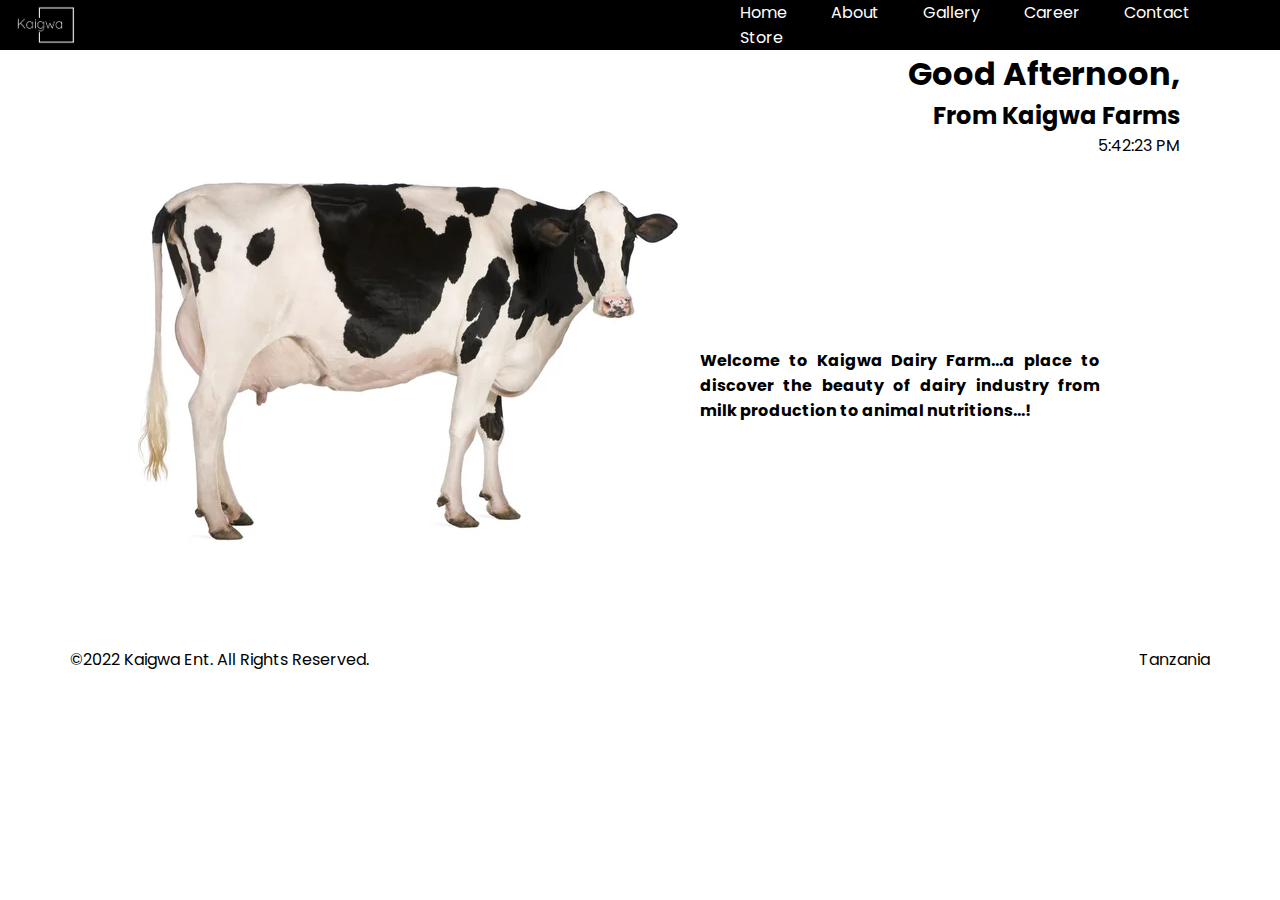
<file: index.html>
<!DOCTYPE html>
<html lang="en">
<head>
  <meta charset="UTF-8">
  <meta http-equiv="X-UA-Compatible" content="IE=edge">
  <meta name="viewport" content="width=device-width, initial-scale=1.0">
  <title>Landing Page</title>
  <link rel="stylesheet" href="main.css">
  <link href="https://fonts.googleapis.com/css2?family=Poppins:wght@100;200&display=swap" rel="stylesheet">
</head>
<body>
  <div class="topnav">
    <img class="brand" src="kaigwa logo 3.png">
    <div class="right">
      <a class="active" href="index.html">Home</a>
      <a class="active" href="about.html">About</a>
      <a class="active" href="gallery.html">Gallery</a>
      <a class="active" href="career.html">Career</a>
      <a class="active" href="contact.html">Contact</a>
      <a class="active" href="store.html">Store</a>
      
    </div>
  </div>

  <div class="content">
    <h1>
      <span id="greeting">Good Morning</span>
    </h1>
    <h2>From Kaigwa Farms</h2>
    <time id="time">4:52:04 AM</time>
  </div>
  <div class="display">
    <img class="cow" src="cow.jpg">
    <p class="words">Welcome to Kaigwa Dairy Farm...a place to discover the beauty of dairy industry from milk production to animal nutritions...!</p>
  </div>
  
  <footer>
    <div class="rights">
      <p class="copyrights"><span>&#169</span>2022 Kaigwa Ent. All Rights Reserved.</p>
      <p class="country">Tanzania</p>
    </div>
  </footer>
  <script src="main.js"></script>
</body>
</html>
</file>
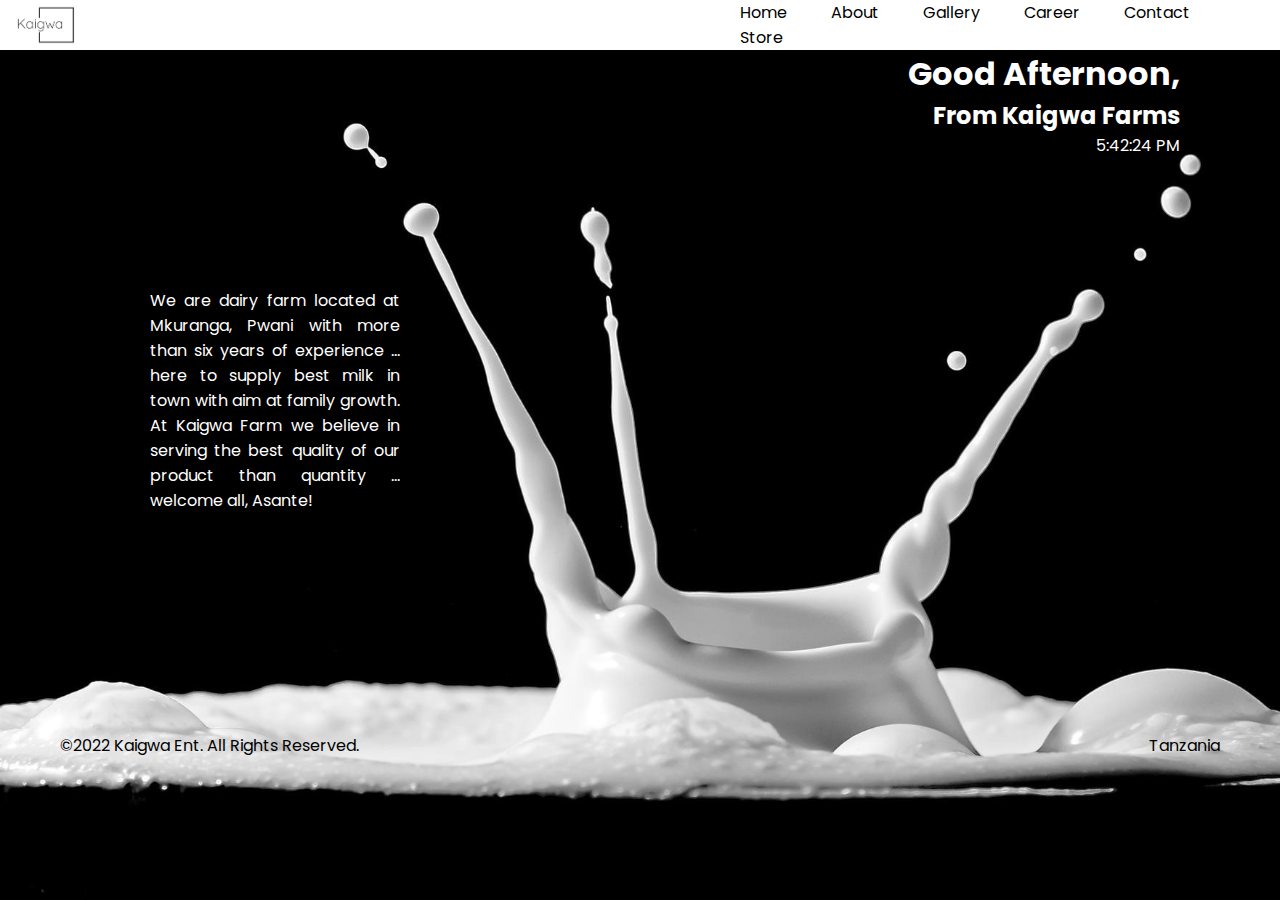
<file: about.html>
<!DOCTYPE html>
<html lang="en">
<head>
  <meta charset="UTF-8">
  <meta http-equiv="X-UA-Compatible" content="IE=edge">
  <meta name="viewport" content="width=device-width, initial-scale=1.0">
  <title>about</title>
</head>
<link rel="stylesheet" href="about.css">
<link href="https://fonts.googleapis.com/css2?family=Poppins:wght@100;200&display=swap" rel="stylesheet">
<body>
  <div class="topnav">
    <img class="brand" src="logo.png">
    <div class="right">
      <a class="active" href="index.html">Home</a>
      <a class="active" href="about.html">About</a>
      <a class="active" href="gallery.html">Gallery</a>
      <a class="active" href="career.html">Career</a>
      <a class="active" href="contact.html">Contact</a>
      <a class="active" href="store.html">Store</a>
    </div>
  </div>
  <div class="content">
    <h1>
      <span id="greeting">Good Morning</span>
    </h1>
    <h2>From Kaigwa Farms</h2>
    <time id="time">4:52:04 AM</time>
  </div>

  <p class="text">We are dairy farm located at Mkuranga, Pwani with more than six years of experience ... here to supply best milk in town with aim at family growth. At Kaigwa Farm we believe in serving the best quality of our product than quantity ... welcome all, Asante!</p>

  
  <footer>
    <div class="rights">
      <p class="copyrights"><span>&#169</span>2022 Kaigwa Ent. All Rights Reserved.</p>
      <p class="country">Tanzania</p>
    </div>
  </footer>
  <script src="main.js"></script>
</body>
</html>
</file>
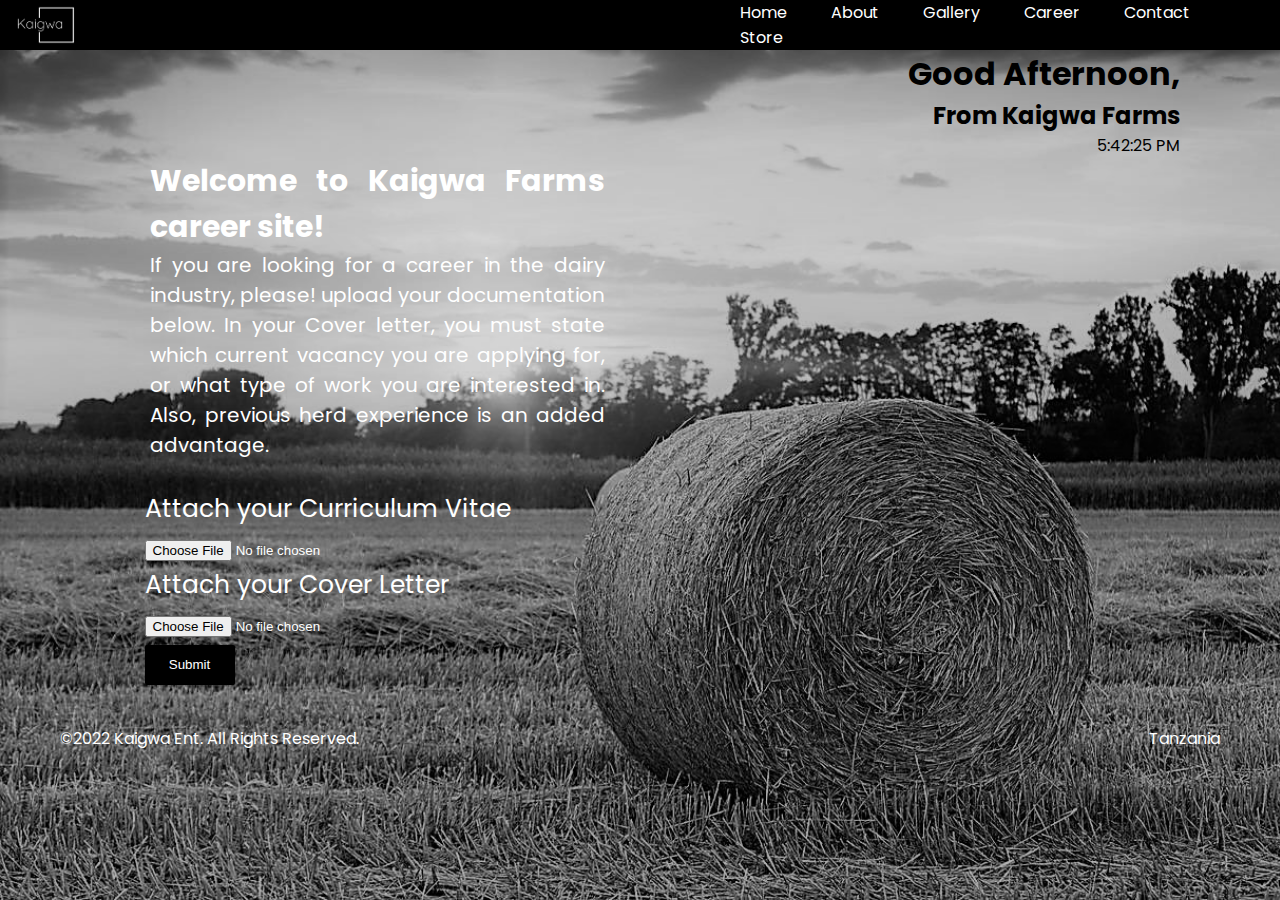
<file: career.html>
<!DOCTYPE html>
<html lang="en">
<head>
  <meta charset="UTF-8">
  <meta http-equiv="X-UA-Compatible" content="IE=edge">
  <meta name="viewport" content="width=device-width, initial-scale=1.0">
  <title>Career</title>
  <link rel="stylesheet" href="career.css">
  <link href="https://fonts.googleapis.com/css2?family=Poppins:wght@100;200&display=swap" rel="stylesheet">
</head>
<body>
  <div class="topnav">
    <img class="brand" src="kaigwa logo 3.png">
    <div class="right">
      <a class="active" href="index.html">Home</a>
      <a class="active" href="about.html">About</a>
      <a class="active" href="gallery.html">Gallery</a>
      <a class="active" href="career.html">Career</a>
      <a class="active" href="contact.html">Contact</a>
      <a class="active" href="store.html">Store</a>
    </div>
  </div>

  <div class="content">
    <h1>
      <span id="greeting">Good Morning</span>
    </h1>
    <h2>From Kaigwa Farms</h2>
    <time id="time">4:52:04 AM</time>
  </div>

  <div class="career">
    <h2>Welcome to Kaigwa Farms career site!</h2>
    <p>If you are looking for a career in the dairy industry, please! upload your documentation below. In your Cover letter, you must state which current vacancy you are applying for, or what type of work you are interested in. Also, previous herd experience is an added advantage.</p>
    
  </div>

  <div class="form">
    <form method="post" enctype="multipart/form-data" action="">
      <div>
        <label for="curriculum">Attach your Curriculum Vitae</label><br>
        <input type="file" id="curriculum" name="curriculum"
              accept=".doc,.docx,application/msword,.pdf">
              <br>
              <label for="letter">Attach your Cover Letter</label><br>
              <input type="file" id="letter" name="letter"
                    accept=".doc,.docx,application/msword,.pdf">
      </div>
      <div class="btn">
        <input class="button" name="Submit" type="Submit" value="Submit">
      </div>
    </form>
  </div>

  <footer>
    <div class="rights">
      <p class="copyrights"><span>&#169</span>2022 Kaigwa Ent. All Rights Reserved.</p>
      <p class="country">Tanzania</p>
    </div>
  </footer>
  <script src="main.js"></script>
</body>
</html>
</file>
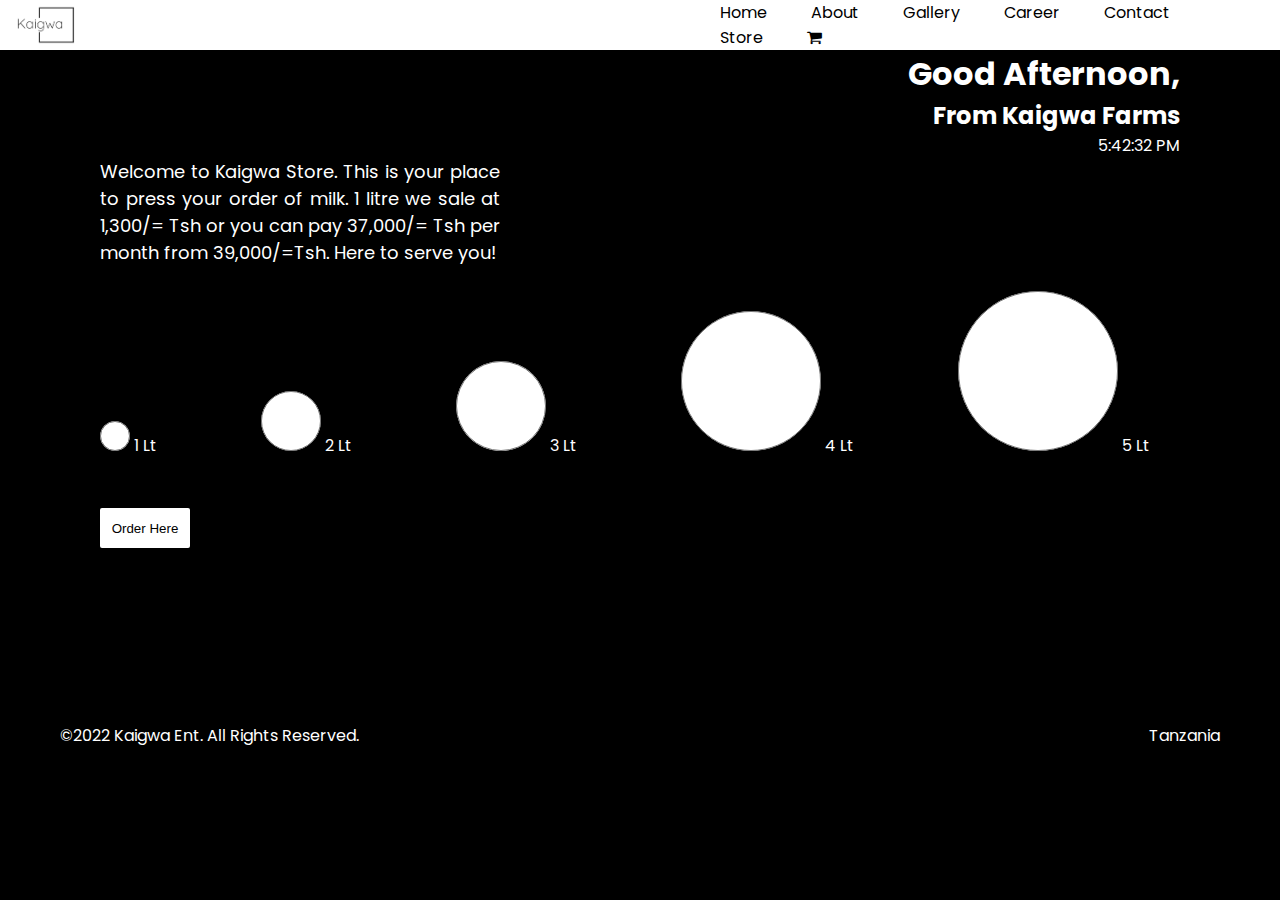
<file: store.html>
<!DOCTYPE html>
<html lang="en">
<head>
  <meta charset="UTF-8">
  <meta http-equiv="X-UA-Compatible" content="IE=edge">
  <meta name="viewport" content="width=device-width, initial-scale=1.0">
  <title>store</title>
</head>
<link rel="stylesheet" href="store.css">
<link href="https://fonts.googleapis.com/css2?family=Poppins:wght@100;200&display=swap" rel="stylesheet">
<link rel='stylesheet' href='https://cdnjs.cloudflare.com/ajax/libs/font-awesome/4.7.0/css/font-awesome.min.css'>

<body>
  <div class="topnav">
    <img class="brand" src="logo.png">
    <div class="right">
      <a class="active" href="index.html">Home</a>
      <a class="active" href="about.html">About</a>
      <a class="active" href="gallery.html">Gallery</a>
      <a class="active" href="career.html">Career</a>
      <a class="active" href="contact.html">Contact</a>
      <a class="active" href="store.html">Store</a>
      <i class="fa fa-shopping-cart" id="bag" href="shopping.html"></i>
    
      
    </div>
  </div>
  <div class="content">
    <h1>
      <span id="greeting"></span>
    </h1>
    <h2>From Kaigwa Farms</h2>
    <time id="time"></time>
  </div>

  <div class="maelezo">
    <p class="duka">Welcome to Kaigwa Store. This is your place to press your order of milk. 1 litre we sale at 1,300/= Tsh or you can pay 37,000/= Tsh per month from 39,000/=Tsh. Here to serve you!</p>
  </div>

  <div class="lita">
    <input class="maziwa-1" type="radio" id="maziwa" name="litre" value="1">
    <label for="mazaiwa">1 Lt</label>
    <input class="maziwa-2" type="radio" id="maziwa" name="litre" value="2">
    <label for="mazaiwa">2 Lt</label>
    <input class="maziwa-3" type="radio" id="maziwa" name="litre" value="3">
    <label for="mazaiwa">3 Lt</label>
    <input class="maziwa-4" type="radio" id="maziwa" name="litre" value="4">
    <label for="mazaiwa">4 Lt</label>
    <input class="maziwa-5" type="radio" id="maziwa" name="litre" value="5">
    <label for="mazaiwa">5 Lt</label>
  </div>

  <div class="cart">
    <button id="order-here" class="order">Order Here</button>
  </div>

  <footer>
    <div class="rights">
      <p class="copyrights"><span>&#169</span>2022 Kaigwa Ent. All Rights Reserved.</p>
      <p class="country">Tanzania</p>
    </div>
  </footer>
  <script src="main.js"></script>
</body>
</html>
</file>
<file: main.css>
*{
  margin: 0;
  padding: 0;
  box-sizing: border-box;
}
body{
  font-family: 'Poppins', sans-serif;
  background-color: white;
  color: black;
}
.rights{
  padding-top: 100px;
  display: flex;
  flex-direction: row;
  justify-content: center;
  align-items: center;
}
.copyrights{
  padding-right: 770px;
}
.topnav{
  background-color: black;
  color: white;
  display: flex;
  flex-direction: row;
  justify-content: center;
  align-items: center;
  gap: 20px;
  
}
.active{
  color: white;
  text-decoration: none;
  margin-right: 40px;
}
.right{
  padding-left: 150px;
  
}
.brand{
  padding-right: 490px;
  height: 50px;
}
.content{
  display: flex;
  flex-direction: column;
  justify-content:flex-end;
  align-items: flex-end;
  padding-right: 100px;
}
.cow{
  display: flex;
  flex-direction: column;
  justify-content: flex-start;
  align-items: flex-start;
  padding-left: 100px;
}
.display{
  display: flex;
}
.words{
  padding-top: 190px;
  font-weight: bold;
  display: flex;
  flex-direction: column;
  align-items: center;
  width: 400px;
  text-align: justify;
}
</file>
<file: about.css>
*{
  margin: 0;
  padding: 0;
  box-sizing: border-box;
}
body{
  font-family: 'Poppins', sans-serif;
  background-image: url('drop\ milk\ 1.jpg');
  background-attachment: fixed;
  background-size: cover;
  color: white;
}
.rights{
  padding-top: 220px;
  color: black;
  display: flex;
  flex-direction: row;
  justify-content: center;
  align-items: center;
}
.copyrights{
  padding-right: 790px;
}

.topnav{
  background-color: white;
  color: black;
  display: flex;
  flex-direction: row;
  justify-content: center;
  align-items: center;
  gap: 20px;
  
}
.active{
  color: black;
  text-decoration: none;
  margin-right: 40px;
}
.right{
  padding-left: 150px;
  
}
.brand{
  padding-right: 490px;
  height: 50px;
}
.content{
  display: flex;
  flex-direction: column;
  justify-content:flex-end;
  align-items: flex-end;
  padding-right: 100px;
}
.text{
  display: flex;
  flex-direction: column;
  justify-content:center;
  align-items: center;
  width: 400px;
  padding-left: 150px;
  padding-top: 130px;
  text-align: justify;
  
}
</file>
<file: career.css>
*{
  margin: 0;
  padding: 0;
  box-sizing: border-box;
}
body{
  font-family: 'Poppins', sans-serif;
  background-image: url('black\ n\ white.jpg');
  background-attachment: fixed;
  background-size: cover;
  
}

.career{
  color: white;
  display: flex;
  flex-direction: column;
  justify-content:center;
  align-items: center;
  font-size: 20px;
  width: 605px;
  padding-left: 150px;
  text-align: justify;
}

.form{
  color: white;
  display: flex;
  flex-direction: column;
  justify-content:center;
  align-items: center;
  font-size: 25px;
  width: 605px;
  padding-top: 30px;
  padding-left: 50px;
  text-align: justify;
}


.topnav{
  background-color: black;
  display: flex;
  flex-direction: row;
  justify-content: center;
  align-items: center;
  gap: 20px;
  
}
.active{
  color: white;
  text-decoration: none;
  margin-right: 40px;
}
.right{
  padding-left: 150px;
  
}
.brand{
  padding-right: 490px;
  height: 50px;
}

.button{
  width: 90px;
  height: 40px;
  background-color: black;
  color: white;
  border: none;
  border-radius: 2px;
  cursor: pointer;
  transition: 0.15s;
  box-shadow: 2px 2px 2px rgba(0, 0, 0, 0.15);
}

.button:hover{
  background-color: white;
  color: black;
}

.content{
  display: flex;
  flex-direction: column;
  justify-content:flex-end;
  align-items: flex-end;
  padding-right: 100px;
}

.rights{
  padding-top: 41px;
  display: flex;
  color: white;
  flex-direction: row;
  justify-content: center;
  align-items: center;
}
.copyrights{
  padding-right: 790px;
}
</file>
<file: store.css>
*{
  margin: 0;
  padding: 0;
  box-sizing: border-box;
}
body{
  font-family: 'Poppins', sans-serif;
  background-color: black;
  color: white;
}

.maziwa-1{
  font-size: larger;
  color: white;
  margin-left: 100px;
  border: 0px;
  width: 30px;
  height: 30px;
  accent-color: black;
}
.maziwa-2{
  font-size: larger;
  color: white;
  margin-left: 100px;
  border: 0px;
  width: 60px;
  height: 60px;
  accent-color: black;
}
.maziwa-3{
  font-size: larger;
  color: white;
  margin-left: 100px;
  border: 0px;
  width: 90px;
  height: 90px;
  accent-color: black;
}
.maziwa-4{
  font-size: larger;
  color: white;
  margin-left: 100px;
  border: 0px;
  width: 120px;
  height: 120px;
  accent-color: black;
}
.maziwa-4{
  font-size: larger;
  color: white;
  margin-left: 100px;
  border: 0px;
  width: 140px;
  height: 140px;
  accent-color: black;
}
.maziwa-5{
  font-size: larger;
  color: white;
  margin-left: 100px;
  border: 0px;
  width: 160px;
  height: 160px;
  accent-color: black;
}

.rights{
  padding-top: 175px;
  display: flex;
  flex-direction: row;
  justify-content: center;
  align-items: center;
}
.copyrights{
  padding-right: 790px;
}

.topnav{
  background-color: white;
  color: black;
  display: flex;
  flex-direction: row;
  justify-content: center;
  align-items: center;
  
}

.active{
  color: black;
  text-decoration: none;
  margin-right: 40px;
}

.right{
  padding-left: 150px;
  
}
.brand{
  padding-right: 490px;
  height: 50px;
}
.content{
  display: flex;
  flex-direction: column;
  justify-content:flex-end;
  align-items: flex-end;
  padding-right: 100px;
}
.maelezo,.form{
  padding-left: 100px;
}

.maelezo{
  font-size: 18px;
  display: flex;
  flex-direction: column;
  justify-content: flex-start;
  align-items:flex-start;
  text-align:justify;
  width: 500px;
  padding-bottom: 25px;
}

.order{
  width: 90px;
  height: 40px;
  margin-left: 100px;
  margin-top: 50px;
  background-color: white;
  color: black;
  border: none;
  border-radius: 2px;
  cursor: pointer;
  transition: 0.15s;
  box-shadow: 2px 2px 2px rgba(0, 0, 0, 0.15);
}

.order:hover{
  background-color: rgb(89, 89, 89);
  color: white;
}
</file>
